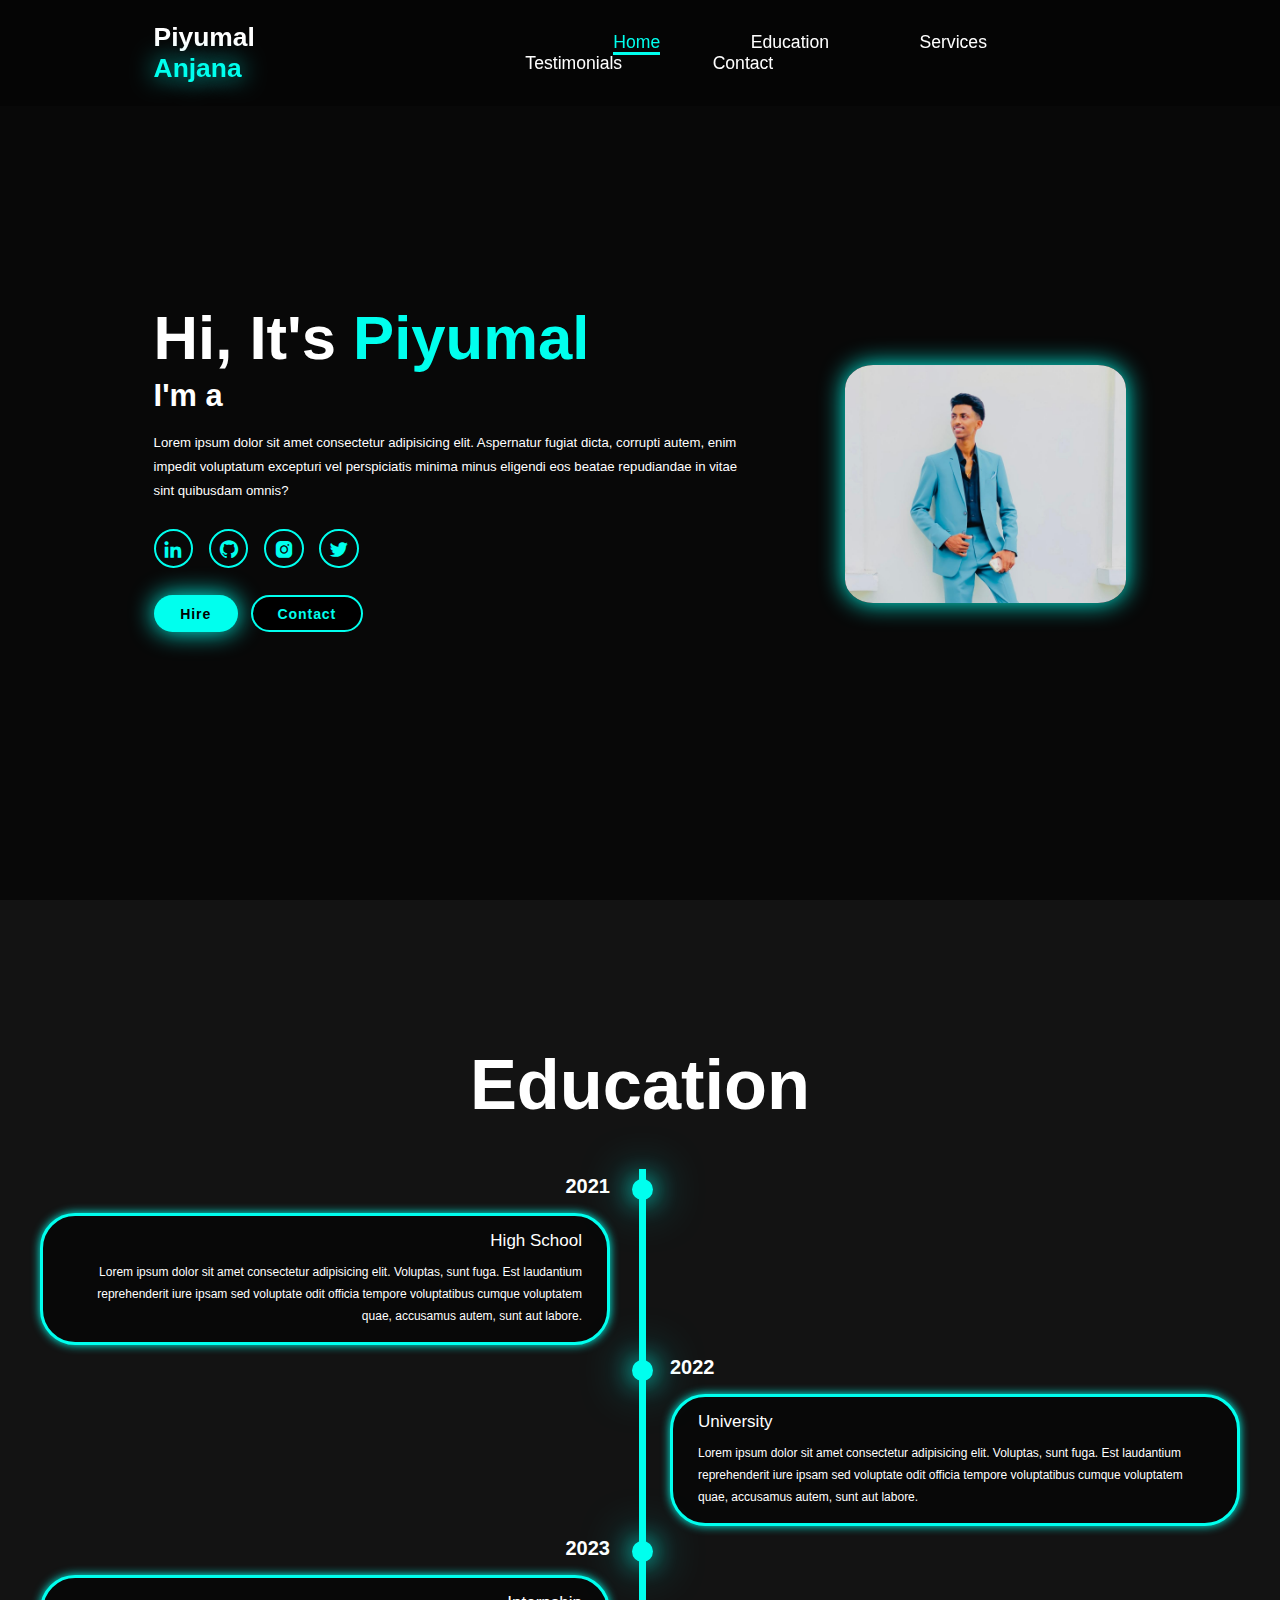
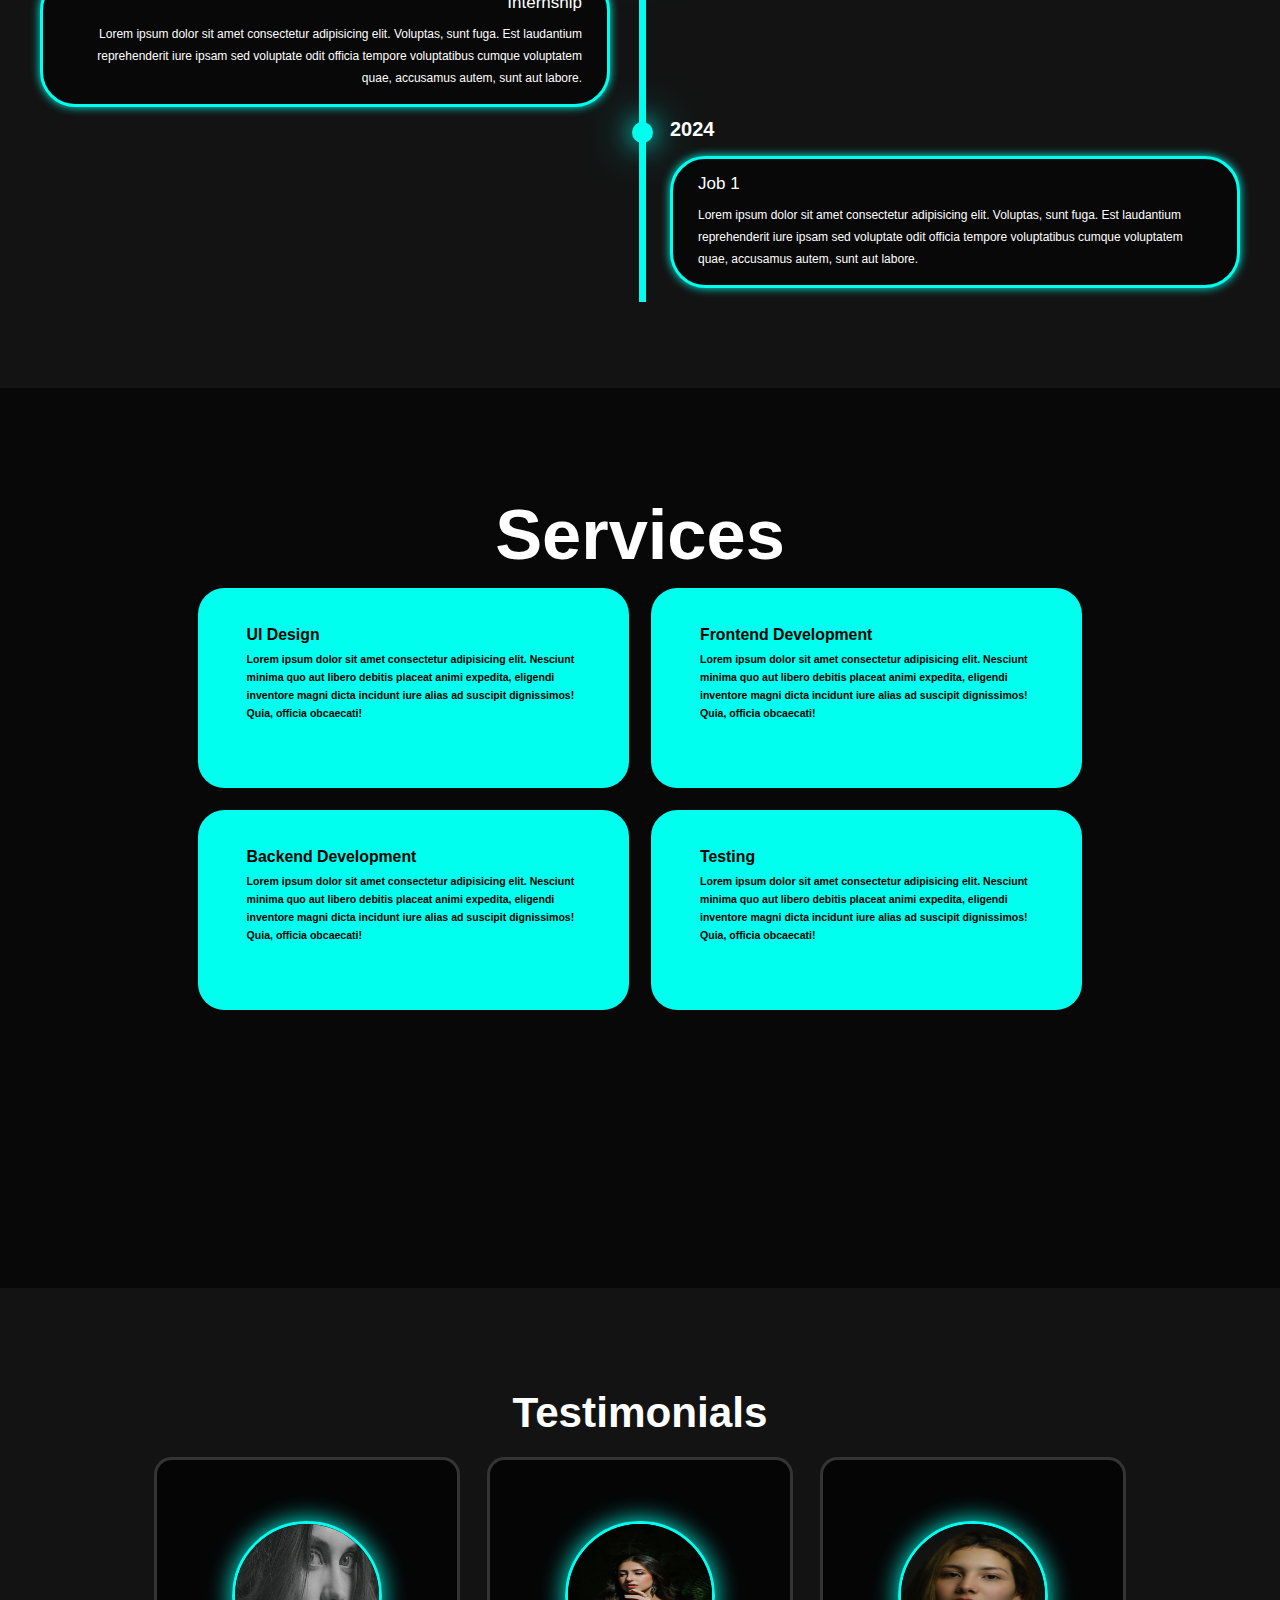
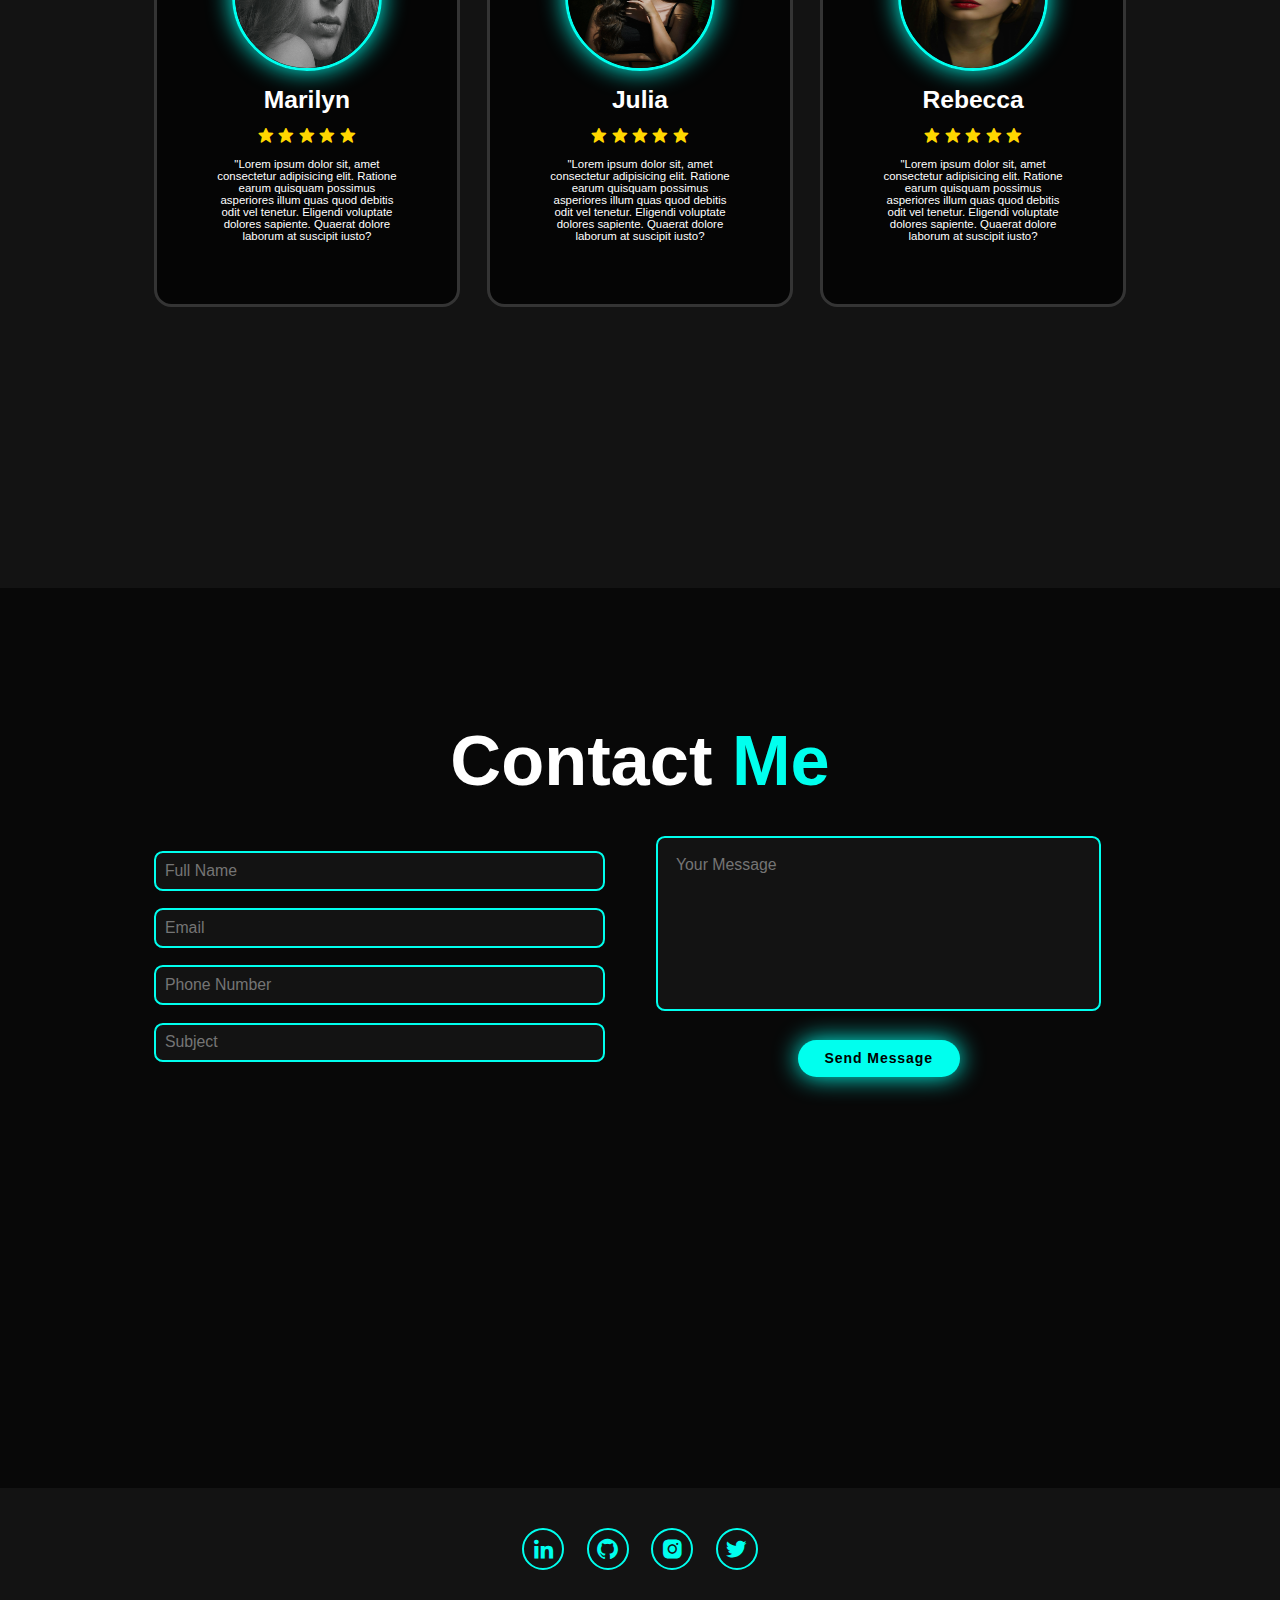
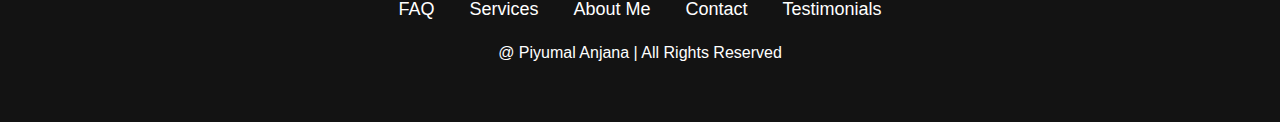
<file: index.html>
<!DOCTYPE html>
<html lang="en">

<head>
    <meta charset="UTF-8">
    <meta name="viewport" content="width=device-width, initial-scale=1.0">
    <link rel="stylesheet" href="style.css">
    <link href='https://unpkg.com/boxicons@2.1.4/css/boxicons.min.css' rel='stylesheet'>
    <title>Document</title>
</head>

<body>


    <header class="header">
        <a href="#home" class="logo">Piyumal
            <span>Anjana</span>

            <i class='bx bx-menu' id="menu-icon"></i>

            <nav class="navbar">
                <a href="#home" class="active">Home</a>
                <a href="#education">Education</a>
                <a href="#services">Services</a>
                <a href="#testimonials">Testimonials</a>
                <a href="#contact">Contact</a>
            </nav>
        </a>
    </header>

    <section class="home" id="home">
        <div class="home-content">
            <h1>Hi, It's <span>Piyumal</span></h1>
            <h3 class="text-animation">I'm a <span></span></h3>
            <p>Lorem ipsum dolor sit amet consectetur adipisicing elit. Aspernatur fugiat dicta, corrupti autem, enim
                impedit voluptatum excepturi vel perspiciatis minima minus eligendi eos beatae repudiandae in vitae sint
                quibusdam omnis?</p>

            <div class="social-icons">
                <a href="#"><i class='bx bxl-linkedin'></i></a>
                <a href="#"><i class='bx bxl-github'></i></a>
                <a href="#"><i class='bx bxl-instagram-alt'></i></a>
                <a href="#"><i class='bx bxl-twitter'></i></a>
            </div>

            <div class="btn-group">
                <a href="#" class="btn">Hire</a>
                <a href="#contact" class="btn">Contact</a>
            </div>
        </div>
        <div class="home-img">
            <img src="img.jpg" alt="" width="70%">
        </div>
    </section>

    <section class="education" id="education">
        <h2 class="heading">Education</h2>

        <div class="timeline-items">

            <div class="timeline-item">
                <div class="timeline-dot"></div>
                <div class="timeline-date">2021</div>
                <div class="timeline-content">
                    <h3>High School</h3>
                    <p>Lorem ipsum dolor sit amet consectetur adipisicing elit. Voluptas, sunt fuga. Est laudantium
                        reprehenderit iure ipsam sed voluptate odit officia tempore voluptatibus cumque voluptatem quae,
                        accusamus autem, sunt aut labore.</p>
                </div>
            </div>

            <div class="timeline-item">
                <div class="timeline-dot"></div>
                <div class="timeline-date">2022</div>
                <div class="timeline-content">
                    <h3>University</h3>
                    <p>Lorem ipsum dolor sit amet consectetur adipisicing elit. Voluptas, sunt fuga. Est laudantium
                        reprehenderit iure ipsam sed voluptate odit officia tempore voluptatibus cumque voluptatem quae,
                        accusamus autem, sunt aut labore.</p>
                </div>
            </div>

            <div class="timeline-item">
                <div class="timeline-dot"></div>
                <div class="timeline-date">2023</div>
                <div class="timeline-content">
                    <h3>Internship</h3>
                    <p>Lorem ipsum dolor sit amet consectetur adipisicing elit. Voluptas, sunt fuga. Est laudantium
                        reprehenderit iure ipsam sed voluptate odit officia tempore voluptatibus cumque voluptatem quae,
                        accusamus autem, sunt aut labore.</p>
                </div>
            </div>

            <div class="timeline-item">
                <div class="timeline-dot"></div>
                <div class="timeline-date">2024</div>
                <div class="timeline-content">
                    <h3>Job 1</h3>
                    <p>Lorem ipsum dolor sit amet consectetur adipisicing elit. Voluptas, sunt fuga. Est laudantium
                        reprehenderit iure ipsam sed voluptate odit officia tempore voluptatibus cumque voluptatem quae,
                        accusamus autem, sunt aut labore.</p>
                </div>

            </div>
        </div>
    </section>

    <section class="services" id="services">
        <h2 class="heading">Services</h2>

        <div class="services-container">
            <div class="service-box">
                <div class="service-info">
                    <h4>UI Design</h4>
                    <p>Lorem ipsum dolor sit amet consectetur adipisicing elit. Nesciunt minima quo aut libero debitis
                        placeat animi expedita, eligendi inventore magni dicta incidunt iure alias ad suscipit
                        dignissimos! Quia, officia obcaecati!</p>
                </div>
            </div>

            <div class="service-box">
                <div class="service-info">
                    <h4>Frontend Development</h4>
                    <p>Lorem ipsum dolor sit amet consectetur adipisicing elit. Nesciunt minima quo aut libero debitis
                        placeat animi expedita, eligendi inventore magni dicta incidunt iure alias ad suscipit
                        dignissimos! Quia, officia obcaecati!</p>
                </div>
            </div>

            <div class="service-box">
                <div class="service-info">
                    <h4>Backend Development</h4>
                    <p>Lorem ipsum dolor sit amet consectetur adipisicing elit. Nesciunt minima quo aut libero debitis
                        placeat animi expedita, eligendi inventore magni dicta incidunt iure alias ad suscipit
                        dignissimos! Quia, officia obcaecati!</p>
                </div>
            </div>

            <div class="service-box">
                <div class="service-info">
                    <h4>Testing</h4>
                    <p>Lorem ipsum dolor sit amet consectetur adipisicing elit. Nesciunt minima quo aut libero debitis
                        placeat animi expedita, eligendi inventore magni dicta incidunt iure alias ad suscipit
                        dignissimos! Quia, officia obcaecati!</p>
                </div>
            </div>
        </div>
    </section>

    <section class="testimonials" id="testimonials">
        <div class="testimonials-box">
            <h2 class="heading">Testimonials</h2>

            <div class="wrapper">
                <div class="testimonial-item">
                    <div class="first"><img src="3.jpg" alt="" ></div>
                    <h2>Marilyn</h2>
                    <div class="rating">
                        <i class='bx bxs-star'
                        id="star"></i>
                        <i class='bx bxs-star'
                        id="star"></i>
                        <i class='bx bxs-star'
                        id="star"></i>
                        <i class='bx bxs-star'
                        id="star"></i>
                        <i class='bx bxs-star'
                        id="star"></i>
                    </div>
                    <p>"Lorem ipsum dolor sit, amet consectetur adipisicing elit. Ratione earum quisquam possimus
                        asperiores illum quas quod debitis odit vel tenetur. Eligendi voluptate dolores sapiente.
                        Quaerat dolore laborum at suscipit iusto?</p>
                </div>

                <div class="testimonial-item">
                    <div class="second"><img src="2.jpg" alt="" ></div>
                    <h2>Julia</h2>
                    <div class="rating">
                        <i class='bx bxs-star'
                        id="star"></i>
                        <i class='bx bxs-star'
                        id="star"></i>
                        <i class='bx bxs-star'
                        id="star"></i>
                        <i class='bx bxs-star'
                        id="star"></i>
                        <i class='bx bxs-star'
                        id="star"></i>
                    </div>
                    <p>"Lorem ipsum dolor sit, amet consectetur adipisicing elit. Ratione earum quisquam possimus
                        asperiores illum quas quod debitis odit vel tenetur. Eligendi voluptate dolores sapiente.
                        Quaerat dolore laborum at suscipit iusto?</p>
                </div>

                <div class="testimonial-item">
                    <div class="third"><img src="1.jpg" alt="" ></div>
                    <h2>Rebecca</h2>
                    <div class="rating">
                        <i class='bx bxs-star'
                        id="star"></i>
                        <i class='bx bxs-star'
                        id="star"></i>
                        <i class='bx bxs-star'
                        id="star"></i>
                        <i class='bx bxs-star'
                        id="star"></i>
                        <i class='bx bxs-star'
                        id="star"></i>
                    </div>
                    <p>"Lorem ipsum dolor sit, amet consectetur adipisicing elit. Ratione earum quisquam possimus
                        asperiores illum quas quod debitis odit vel tenetur. Eligendi voluptate dolores sapiente.
                        Quaerat dolore laborum at suscipit iusto?</p>
                </div>
            </div>
        </div>
    </section>

    <section class="contact" id="contact">
        <h2 class="heading">Contact <span>Me</span></h2>

        <form action="">
            <div class="input-group">
                <div class="input-box">
                    <input type="text" placeholder="Full Name">
                    <input type="email" placeholder="Email">
                </div>
                    <div class="input-box">
                        <input type="number" placeholder="Phone Number">
                        <input type="text" placeholder="Subject">
                    </div>
            </div>

            <div class="input-group-2">
                <textarea name="" id="" cols="30" rows="10" placeholder="Your Message"></textarea>
                <input type="submit" value="Send Message" class="btn"> 
            </div>
        </form>
    </section>

    <footer class="footer">
        <div class="social">
            <a href="#"><i class='bx bxl-linkedin'></i></a>
            <a href="#"><i class='bx bxl-github'></i></a>
            <a href="#"><i class='bx bxl-instagram-alt'></i></a>
            <a href="#"><i class='bx bxl-twitter'></i></a>
        </div>

        <ul class="list">
            <li>
                <a href="#">FAQ</a>
            </li>

            <li>
                <a href="#">Services</a>
            </li>

            <li>
                <a href="#">About Me</a>
            </li>

            <li>
                <a href="#">Contact</a>
            </li>

            <li>
                <a href="#">Testimonials</a>
            </li>
        </ul>
        <p class="copyright">
            @ Piyumal Anjana | All Rights Reserved
        </p>
    </footer>

    <script src="script.js"></script>

</body>

</html>
</file>
<file: style.css>
* {
    margin: 0;
    padding: 0;
    box-sizing: border-box;
    text-decoration: none;
    border: none;
    outline: none;
    scroll-behavior: smooth;
    font-family: "Poppins", sans-serif;
}

:root {
    --bg-color: #080808;
    --second-bg-color: #131313;
    --text-color: white;
    --main-color: #00ffee;
}

html {
    font-size: 60%;
    overflow-x: hidden;
}

body {
    background-color: var(--bg-color);
    color: var(--text-color);
}

.header {
    position: fixed;
    top: 0;
    left: 0;
    width: 100%;
    padding: 2.5rem 12% 2.5rem;
    background: rgba(0, 0, 0, 0.3);
    backdrop-filter: blur(10px);
    display: flex;
    justify-content: flex;
    align-items: center;
    z-index: 5;
}

.logo {
    font-size: 3rem;
    color: var(--text-color);
    font-weight: 800;
    cursor: pointer;
    transition: 0.3s ease;
}

.logo:hover {
    transform: scale(1.1);
}

.logo span {
    text-shadow: 0 0 25px var(--main-color);
}

.navbar {
    margin-left: 15rem;
}

.navbar a {
    font-size: 2rem;
    color: var(--text-color);
    margin-left: 10rem;
    font-weight: 500;
    transition: 0.3s ease-in-out;
    border-bottom: 3px solid transparent;
}

.navbar a:hover,
.navbar a.active {
    color: var(--main-color);
    border-bottom: 3px solid var(--main-color);
}

#menu-icon {
    font-size: 3.6rem;
    color: var(--main-color);
    display: none;
}

section {
    min-height: 100vh;
    padding: 10rem 12% 10rem;
}

.home {
    display: flex;
    align-items: center;
    justify-content: center;
    gap: 10rem;
}

.home-content {
    display: flex;
    flex-direction: column;
    align-items: baseline;
    text-align: left;
    justify-content: center;
    margin-top: 3rem;
}

span {
    color: var(--main-color);
}

.logo span {
    color: var(--main-color);
}

.home-content h3 {
    margin-bottom: 2rem;
    margin-top: 1rem;
    font-size: 3.5rem;
}

.home-content h1 {
    font-size: 7rem;
    font-weight: 700;
    margin-top: 1.5rem;
    line-height: 1;
}

.home-img {
    border-radius: 50%;
}

.home-img img {
    position: relative;
    top: 4rem;
    width: 22vw;
    border-radius: 10%;
    box-shadow: 0 0 25px var(--main-color);
    cursor: pointer;
    transition: 0.4s ease-in-out;
}

.home-img img:hover {
    box-shadow: 0 0 25px var(--main-color),
        0 0 50px var(--main-color),
        0 0 100px var(--main-color);
}

.home-content p {
    font-size: 1.5rem;
    font-weight: 500;
    line-height: 1.8;
    max-width: 1000px;
}

.social-icons a {
    display: inline-flex;
    justify-content: center;
    align-items: center;
    width: 4.5rem;
    height: 4.5rem;
    background: transparent;
    border: 2px solid var(--main-color);
    font-size: 2.5rem;
    border-radius: 50%;
    color: var(--main-color);
    margin: 3rem 1.5rem 3rem 0;
    transition: 0.3s ease-in-out;
}

.social-icons a:hover {
    color: var(--text-color);
    transform: scale(1.3)translateY(-5px);
    box-shadow: 0 0 25px var(--main-color);
    background-color: var(--main-color);
}

.btn {
    display: inline-block;
    padding: 1rem 2.8rem;
    background: var(--main-color);
    box-shadow: 0 0 25px var(--main-color);
    border-radius: 4rem;
    font-size: 1.6rem;
    color: black;
    border: 2px solid transparent;
    letter-spacing: 0.1rem;
    font-weight: 600;
    transition: 0.3s ease-in-out;
    cursor: pointer;
}

.btn:hover {
    transform: scale(1.05);
    box-shadow: 0 0 50px var(--main-color);
}

.btn-group {
    display: flex;
    align-items: center;
    gap: 1.5rem;
}

.btn-group a:nth-of-type(2) {
    background-color: black;
    color: var(--main-color);
    border: 2px solid var(--main-color);
    box-shadow: 0 0 25px transparent;
}

.btn-group a:nth-of-type(2):hover {
    box-shadow: 0 0 25px var(--main-color);
    background-color: var(--main-color);
    color: black;
}

.text-animation {
    font-size: 34px;
    font-weight: 600;
    min-width: 280px;
}

.text-animation span {
    position: relative;
}

.text-animation span::before {
    content: "Web Developer";
    color: var(--main-color);
    animation: words 20s infinite;
}

.text-animation span::after {
    content: "";
    background-color: var(--bg-color);
    position: absolute;
    width: calc(100% + 8px);
    height: 100%;
    border-left: 3px solid var(--bg-color);
    right: -8px;
    animation: cursor 0.6s infinite, typing 20s steps(14) infinite;
}

@keyframes cursor {
    to {
        border-left: 2px solid var(--main-color)
    }

}

@keyframes words {

    0%,
    20% {
        content: "Frontend Designer";
    }

    21%,
    40% {
        content: "Web Designer";
    }

    41%,
    60% {
        content: "UI / UX Designer";
    }

    61%,
    80% {
        content: "Web Developer";
    }

    81%,
    100% {
        content: "Software Tester";
    }
}

@keyframes typing {

    10%,
    15%,
    30%,
    35%,
    50%,
    55%,
    70%,
    75%,
    90%,
    95% {
        width: 0;
    }

    5%,
    20%,
    25%,
    40%,
    45%,
    60%,
    65%,
    80%,
    85% {
        width: calc(100% + 8px);
    }
}

.heading {
    font-size: 8rem;
    text-align: center;
    margin: 5rem 0;
}

.education {
    padding: 100px 15px;
    background: var(--second-bg-color);
}

.education h2 {
    margin-bottom: 5rem;
}

.timeline-items {
    max-width: 1200px;
    margin: auto;
    display: flex;
    flex-wrap: wrap;
    position: relative;
}

.timeline-items::before {
    content: "";
    position: absolute;
    width: 7px;
    height: 102%;
    background-color: var(--main-color);
    left: calc(50% - 1px);
}

.timeline-item {
    margin-bottom: 5px;
    width: 100%;
    position: relative;
}

.timeline-item:last-child {
    margin-bottom: 0;
}

.timeline-item:nth-child(odd) {
    padding-right: calc(50% + 30px);
    text-align: right;
}

.timeline-item:nth-child(even) {
    padding-left: calc(50% + 30px);
}

.timeline-dot {
    height: 21px;
    width: 21px;
    background-color: var(--main-color);
    box-shadow: 0 0 25px var(--main-color),
        0 0 50px var(--main-color);
    position: absolute;
    left: calc(50% - 8px);
    border-radius: 50%;
    top: 10px;
}

.timeline-date {
    font-size: 20px;
    font-weight: 800;
    color: white;
    margin: 6px 0 15px;
}

.timeline-content {
    background-color: var(--bg-color);
    border: 3px solid var(--main-color);
    padding: 15px 25px;
    border-radius: 4rem;
    box-shadow: 0 0 10px var(--main-color);
    cursor: pointer;
    transition: 0.3s ease-in-out;
}

.timeline-content:hover {
    transform: scale(1.05);
    box-shadow: 0 0 25px var(--main-color);
}

.timeline-content h3 {
    font-size: 17px;
    color: white;
    margin: 0 0 10px;
    font-weight: 500;
}

.timeline-content p {
    color: white;
    font-size: 12px;
    font-weight: 300;
    line-height: 22px;
}

::-webkit-scrollbar {
    width: 15px;
}

::-webkit-scrollbar-thumb {
    background-color: var(--main-color);
}

::-webkit-scrollbar-track {
    background-color: var(--bg-color);
    width: 50px;
}

.services {
    background: var(--bg-color);
    color: black;
}

.services h2 {
    margin-top: 2rem;
    margin-bottom: 1.5rem;
    color: white;
}

.services-container {
    display: grid;
    grid-template-columns: repeat(2, 1fr);
    align-items: center;
    gap: 2.5rem;
}

.service-box {
    background-color: var(--main-color);
    height: 200px;
    border-radius: 3rem;
    border: 5px solid transparent;
    cursor: pointer;
    transition: 0.4s ease-in-out;
}

.service-box:hover {
    background: white;
    color: black;
    border: 5px solid var(--main-color);
    transform: scale(1.03);
}

.service-box .service-info {
    display: flex;
    flex-direction: column;
    text-align: left;
    max-height: 200px;
    justify-content: left;
    align-items: baseline;
    padding: 3rem 5rem;
}

.service-info h4 {
    font-size: 1.8rem;
    font-weight: 650;
    line-height: 2;
}

.service-info p {
    font-size: 1.2rem;
    font-weight: 700;
    max-height: 100px;
    line-height: 1.7;
    margin: auto;
}

.testimonials {
    background: var(--second-bg-color);
}

.testimonials-box {
    background-size: cover;
    display: flex;
    align-items: center;
    justify-content: center;
    flex-direction: column;
}

.testimonials .heading {
    margin-top: 1.5rem;
    font-size: 4.8rem;
    margin-bottom: 2.2rem;
}

.testimonials-box img {
    width: 150px;
    height: 150px;
    border-radius: 50%;
    border: 3px solid var(--main-color);
    box-shadow: 0 0 25px var(--main-color);
}

.wrapper {
    display: grid;
    grid-template-columns: repeat(3, 1fr);
    gap: 3rem;
}

.testimonial-item {
    min-height: 450px;
    max-width: 450px;
    background: rgba(0, 0, 0, 0.7);
    border: 3px solid rgba(238, 238, 238, 0.2);
    border-radius: 2rem;
    margin: 0 0;
    padding: 30px 60px;
    cursor: pointer;
    display: flex;
    flex-direction: column;
    align-items: center;
    justify-content: center;
    text-align: center;
    gap: 1.5rem;
    color: white;
    transition: 0.4s ease-in-out;
}

.testimonial-item:hover {
    border: 3px solid var(--main-color);
    transform: translateY(-10px)scale(1.03);
    box-shadow: 0 0 50px var(--main-color);
}

.testimonial-item h2 {
    font-size: 2.8rem;
}

.testimonial-item p {
    font-size: 1.3rem;
}

#star {
    color: gold;
    font-size: 2rem;
}

.contact {
    background-color: var(--bg-color);
    height: 0%;

}

.contact h2 {
    margin-top: 5rem;
    margin-bottom: 4rem;
    color: white;
}

.contact form {
    display: flex;
    align-items: center;
    justify-content: center;
    gap: 3rem;
    margin: 3rem auto;
    text-align: center;
}

.contact form .input-box {
    display: flex;
    justify-content: center;
    flex-wrap: wrap;
}

.contact form .input-box input{
    width: 100%;
    padding: 1rem;
    font-size: 1.8rem;
    color: var(--text-color);
    background: var(--second-bg-color);
    border-radius: 1rem;
    border: 2px solid var(--main-color);
    margin: 1rem 0;
    resize: none;
}

.contact form textarea {
    width: 90%;
    height: 175px;
    padding: 2rem;
    font-size: 1.8rem;
    color: var(--text-color);
    background: var(--second-bg-color);
    border-radius: 1rem;
    border: 2px solid var(--main-color);
    resize: none;
}

.contact form .btn {
    margin-top: 3rem;
}

.footer {
    position: relative;
    bottom: 0;
    width: 100%;
    padding: 40px 0;
    background-color: var(--second-bg-color);
}

.footer .social {
    text-align: center;
    padding-bottom: 25px;
    color: var(--main-color);
}

.footer .social a {
    font-size: 25px;
    color: var(--main-color);
    border: 2px solid var(--main-color);
    width: 42px;
    height: 42px;
    line-height: 42px;
    display: inline-block;
    text-align: center;
    border-radius: 50%;
    margin: 0 10px;
    transition: 0.3s ease-in-out;
}

.footer .social a:hover {
    transform: scale(1.2)translateY(-10px);
    background-color: var(--main-color);
    color: black;
    box-shadow: 0 0 25px var(--main-color);
}

.footer ul {
    margin-top: 0;
    padding: 0;
    font-size: 18px;
    line-height: 1.6;
    margin-bottom: 0;
    text-align: center;
}

.footer ul li a {
    color: white;
    border-bottom: 3px solid transparent;
    transition: 0.3s ease-in-out;
}

.footer ul li a:hover {
    border-bottom: 3px solid var(--main-color);
}

.footer ul li {
    display: inline-block;
    padding: 0 15px;
}

.footer .copyright {
    margin: 20px 0;
    text-align: center;
    font-size: 16px;
    color: white;
}
@media(max-width:1285px){
    html{
        font-size: 55%;
    }
    .services-container{
        padding-bottom: 7rem;
        grid-template-columns: repeat(2,1fr);
        margin: 0 5rem;
    }
}
@media(max-width:991px){
    header{
        padding: 2rem 3%;
    }
    section{
        padding: 10rem 3% 2rem;
    }
    .timeline-items::before{
        left: 7px;
    }
    .timeline-item:nth-child(odd){
        padding-right: 0;
        text-align: left;
    }
    .timeline-item:nth-child(odd),
    .timeline-item:nth-child(even){
        padding-left: 37px;
    }
    .timeline-dot{
        left: 0;
    }
    .services{
        padding-bottom: 7rem;
    }
    .testimonials .wrapper{
        grid-template-columns: repeat(1,1fr);
    }
    .contact form{
        flex-direction: column;
    }
    .footer{
        padding: 2rem 3%;
    }
}
@media(max-width:895px){
    #menu-icon{
        display: block;
    }
    .navbar{
        position: absolute;
        top: 100%;
        right: 0;
        width: 50%;
        padding: 1rem 3%;
        background: rgba(0, 0, 0, 0.8);
        backdrop-filter: blur(20px);
        border-bottom-left-radius: 2rem;
        border-left: 2px solid var(--main-color);
        border-bottom: 2px solid var(--main-color);
        display: none;
    }
    .navbar.active{
        display: block;
    }
    .navbar a{
        display: block;
        font-size: 2rem;
        margin: 2rem 0;
        color: white;
    }
    .home{
        flex-direction: column-reverse;
        margin: 5rem 4rem;
    }
    .home-content h3{
        font-size: 2.6rem;
    }
    .home-content h1{
        font-size: 8rem;
        margin-top: 3rem;
    }
    .home-content p{
        max-width: 600px;
        margin: 0 auto;
    }
    .home-img img{
        width: 56vw;
    }
    .services h2{
        margin-bottom: 3rem;
    }
    .services-container{
        grid-template-columns: repeat(1,1fr);
    }
}
</file>
